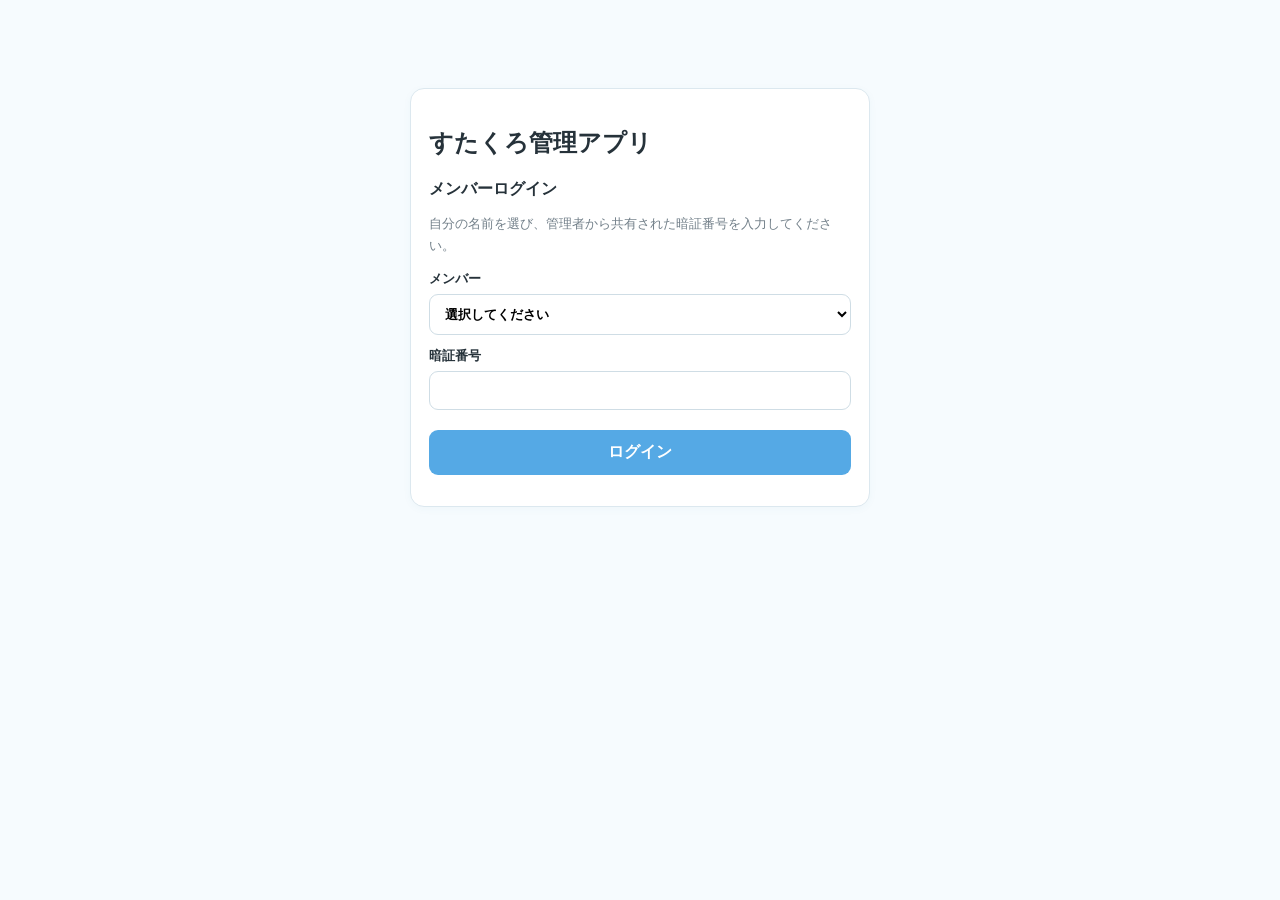
<file: index.html>
<!DOCTYPE html>
<html lang="ja">
<head>
<meta charset="UTF-8">
<meta name="viewport" content="width=device-width, initial-scale=1.0">
<title>すたくろ管理アプリ</title>
<link rel="stylesheet" href="style.css">
</head>
<body>
<header class="topbar">
  <div>
    <h1>すたくろ管理アプリ</h1>
    <p id="userInfo">読み込み中...</p>
  </div>
  <button id="logoutBtn" class="small-btn hidden">ログアウト</button>
</header>

<main class="home">
  <section class="welcome card">
    <h2>メンバー管理</h2>
    <p>スケジュールや会議、タスクなどをまとめて管理できます。</p>
  </section>

  <section class="menu-grid">
    <a href="schedule.html" class="menu-card">
      <span class="icon">📅</span>
      <strong>スケジュール</strong>
      <small>予定・空き時間を共有</small>
    </a>
    <a href="meetings.html" class="menu-card">
      <span class="icon">📝</span>
      <strong>会議記録</strong>
      <small>会議内容を記録</small>
    </a>
    <a href="discord.html" class="menu-card">
      <span class="icon">💬</span>
      <strong>Discord</strong>
      <small>全体メンションを確認</small>
    </a>
    <a href="tasks.html" class="menu-card">
      <span class="icon">☑️</span>
      <strong>タスク</strong>
      <small>やることを管理</small>
    </a>
    <a href="rules.html" class="menu-card">
      <span class="icon">📖</span>
      <strong>規約</strong>
      <small>グループ規約を確認</small>
    </a>
  </section>
</main>

<nav class="bottom-nav">
  <a class="active" href="index.html">ホーム</a>
  <a href="schedule.html">予定</a>
  <a href="meetings.html">会議</a>
  <a href="tasks.html">タスク</a>
  <a href="rules.html">規約</a>
</nav>

<script src="config.js"></script>
<script src="app.js"></script>
</body>
</html>
</file>
<file: style.css>
*{box-sizing:border-box}
:root{--blue:#55a9e5;--blue2:#eaf6fd;--text:#26323a;--muted:#73808a;--border:#dce8ef}
body{margin:0;background:#f6fbfe;color:var(--text);font-family:-apple-system,BlinkMacSystemFont,"Segoe UI","Noto Sans JP",sans-serif;padding-bottom:72px}
.topbar{position:sticky;top:0;z-index:10;background:white;border-bottom:1px solid var(--border);padding:14px 16px;display:flex;justify-content:space-between;align-items:center}
.topbar h1{font-size:18px;margin:0 0 4px}.topbar p{font-size:12px;color:var(--muted);margin:0}
.page,.home{max-width:760px;margin:auto;padding:16px}
.card{background:white;border:1px solid var(--border);border-radius:14px;padding:18px;margin-bottom:14px;box-shadow:0 2px 8px rgba(60,120,150,.04)}
.card h2{font-size:16px;margin:0 0 10px}.card p{line-height:1.7}
.muted{color:var(--muted);font-size:13px}
.menu-grid{display:grid;grid-template-columns:1fr 1fr;gap:12px}
.menu-card{text-decoration:none;color:var(--text);background:white;border:1px solid var(--border);border-radius:14px;padding:17px;display:flex;flex-direction:column;gap:6px}
.menu-card:hover{border-color:var(--blue)}.menu-card .icon{font-size:25px}.menu-card small{color:var(--muted)}
label{display:block;font-size:13px;font-weight:600;margin:12px 0}
input,select{display:block;width:100%;margin-top:6px;padding:11px;border:1px solid #cfdde5;border-radius:9px;background:white;font:inherit}
.two-col{display:grid;grid-template-columns:1fr 1fr;gap:10px}
button{font:inherit;border:0;cursor:pointer}.primary-btn{width:100%;background:var(--blue);color:white;padding:12px;border-radius:9px;font-weight:700;margin-top:8px}.small-btn{background:var(--blue2);color:#2877a8;padding:7px 10px;border-radius:8px;font-size:12px}
.message{font-size:13px!important;color:#2877a8}
.section-title{display:flex;justify-content:space-between;align-items:center}
.schedule-item{border:1px solid var(--border);border-radius:10px;padding:12px;margin:8px 0}
.member{font-weight:700}.time{color:#2877a8;font-weight:700}.delete-btn{float:right;background:#fff0f0;color:#c75b5b;padding:5px 8px;border-radius:6px;font-size:12px}
.result{background:var(--blue2);border-radius:10px;padding:12px;margin-top:10px}.result strong{color:#2877a8}
.empty{padding:16px;text-align:center;color:var(--muted);font-size:13px}
.hidden{display:none!important}
.bottom-nav{position:fixed;z-index:20;bottom:0;left:0;right:0;height:62px;background:white;border-top:1px solid var(--border);display:flex;justify-content:space-around;align-items:center}
.bottom-nav a{font-size:11px;color:#74828c;text-decoration:none;padding:10px}.bottom-nav a.active{color:#2877a8;font-weight:700}
@media(min-width:650px){.menu-grid{grid-template-columns:repeat(3,1fr)}}
</file>
